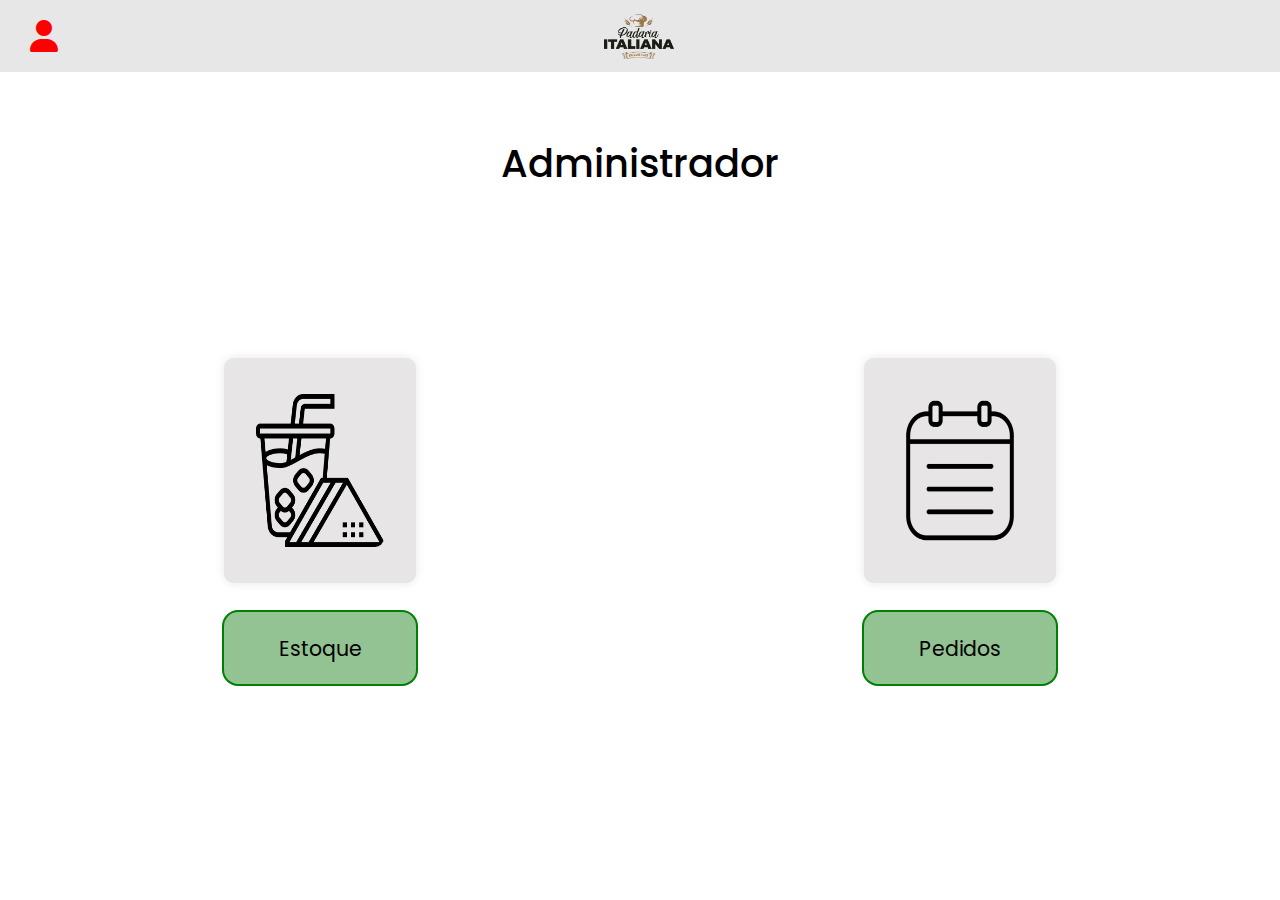
<file: Cantina/subpages/admin.html>
<!DOCTYPE html>
<html lang="pt-br">
<head>
    <meta charset="UTF-8">
    <meta name="viewport" content="width=device-width, initial-scale=1.0">
    <link rel="stylesheet" href="https://cdnjs.cloudflare.com/ajax/libs/font-awesome/6.7.2/css/all.min.css"
    integrity="sha512-Evv84Mr4kqVGRNSgIGL/F/aIDqQb7xQ2vcrdIwxfjThSH8CSR7PBEakCr51Ck+w+/U6swU2Im1vVX0SVk9ABhg=="
    crossorigin="anonymous" referrerpolicy="no-referrer" />
    <link rel="stylesheet" type="text/css" href="./assets/css/admin.css">
    <title>Cantina PJ - Admin</title>
</head>
<body>
    <header>
        <nav class="navbar">
            <div class="nav-account">
                <button class="btn-nav-account" id="btn-nav-account" aria-label="Minha conta">
                    <i class="fa-solid fa-user"></i>
                </button>
            </div>
            <!--Mini janela-->

            <div class="popup" id="popup">
                <ul> 
                    <li>
                        <img src="./assets/img/usuario-login.png" alt="" height="50vh" width="50vw" style="border: 1px solid black;">
                    </li>
                    <li>
                        <a href="#">Nome: Admin</a>
                    </li>
                    <li>
                        <button class="btn-popup-logout" id="btn-popup-logout">
                            <i class="fa-solid fa-right-from-bracket"></i>
                            Sair
                        </button>
                    </li>
                </ul>
            </div>

            <div class="nav-logo">
                <img src="./assets/img/logo3.png" alt="" height="45vh" width="70vh">
            </div>
        </nav>
        
    </header>

    <main>
        <div class="pedido-titulo">
            <h1>Administrador</h1>
        </div>

        <div class="pedido-body">
            <div class="pedido-body-left">
                <div class="pedido-img-left">
                    <img src="./assets/img/img-Fpedidos.png" alt="">
                </div>
                <div class="pedido-btn-left">
                    <a href="">
                        Estoque
                    </a>
                </div>
            </div>

            <div class="pedido-body-right">
                <div class="pedido-img-right">
                    <img src="./assets/img/img-Mpedidos.png" alt="">
                </div>
                <div class="pedido-btn-right">
                    <a href="">
                        Pedidos
                    </a>
                </div>
            </div>
        </div>



    </main>

<script type="module" src="./assets/js/admin.js"></script>



    
</body>
</html>
</file>
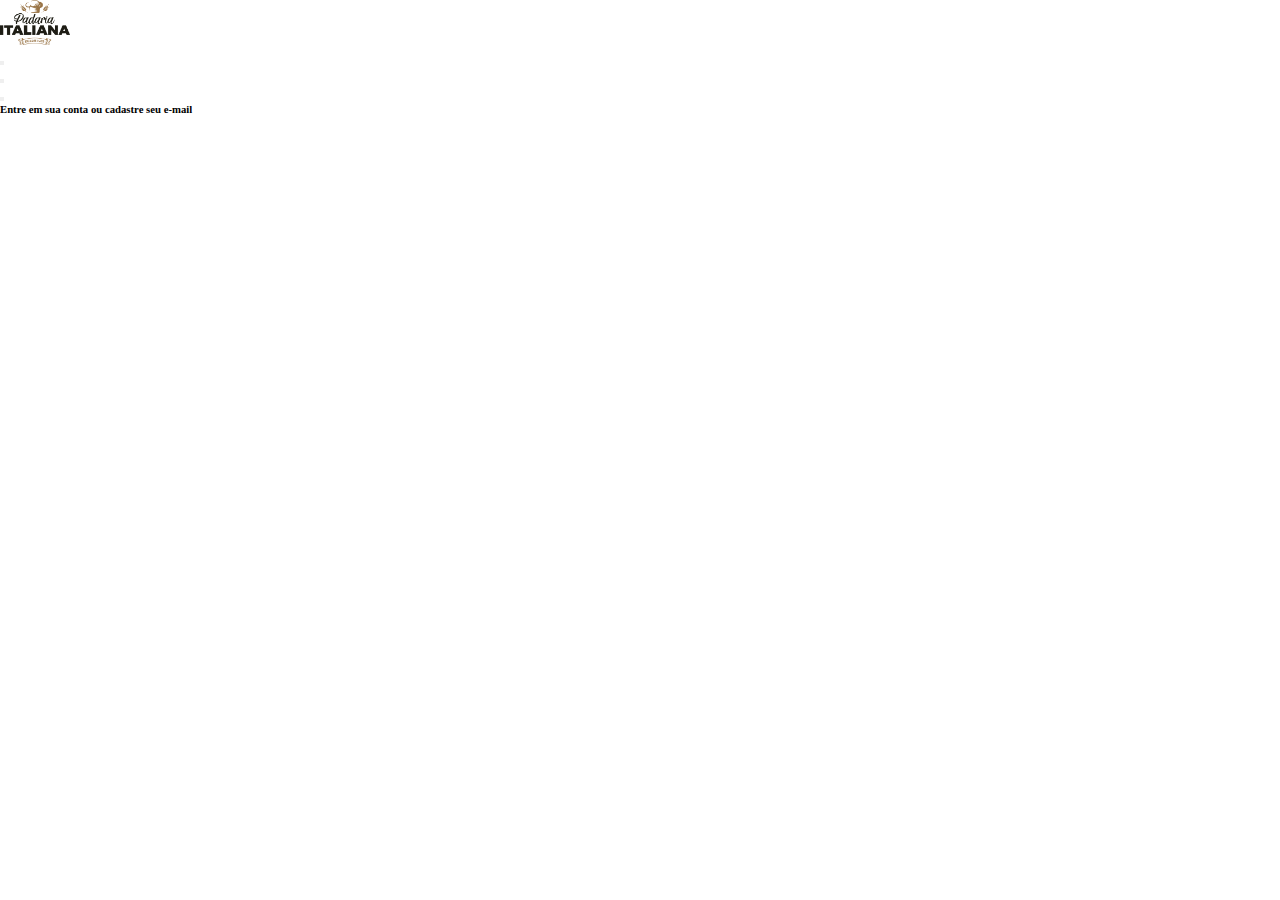
<file: Cantina/subpages/login.html>
<!DOCTYPE html>
<html lang="pt-br">
<head>
    <meta charset="UTF-8">
    <meta name="viewport" content="width=device-width, initial-scale=1.0">
    <link rel="stylesheet" type="text/css" href="./assets/css/login.css">
    <title>Login</title>
</head>
<body>
    <header>
        <nav class="navbar">
            <div class="nav-logo">
                <img src="./assets/img/logo3.png" alt="" height="45vh" width="70vh">
            </div>
            <ul class="nav-links">
                <li>
                    <button class="btn-nav-1" id="">

                    </button>
                </li>
                <li>
                    <button class="btn-nav-2">

                    </button>
                </li>
                <li>
                    <button class="btn-nav-3">

                    </button>
                </li>
            </ul>

        </nav>
    </header>

    <main>
        <div class="login-titulo">
            <h6>Entre em sua conta ou cadastre seu e-mail</h6>
        </div>



    </main>

    
</body>
</html>
</file>
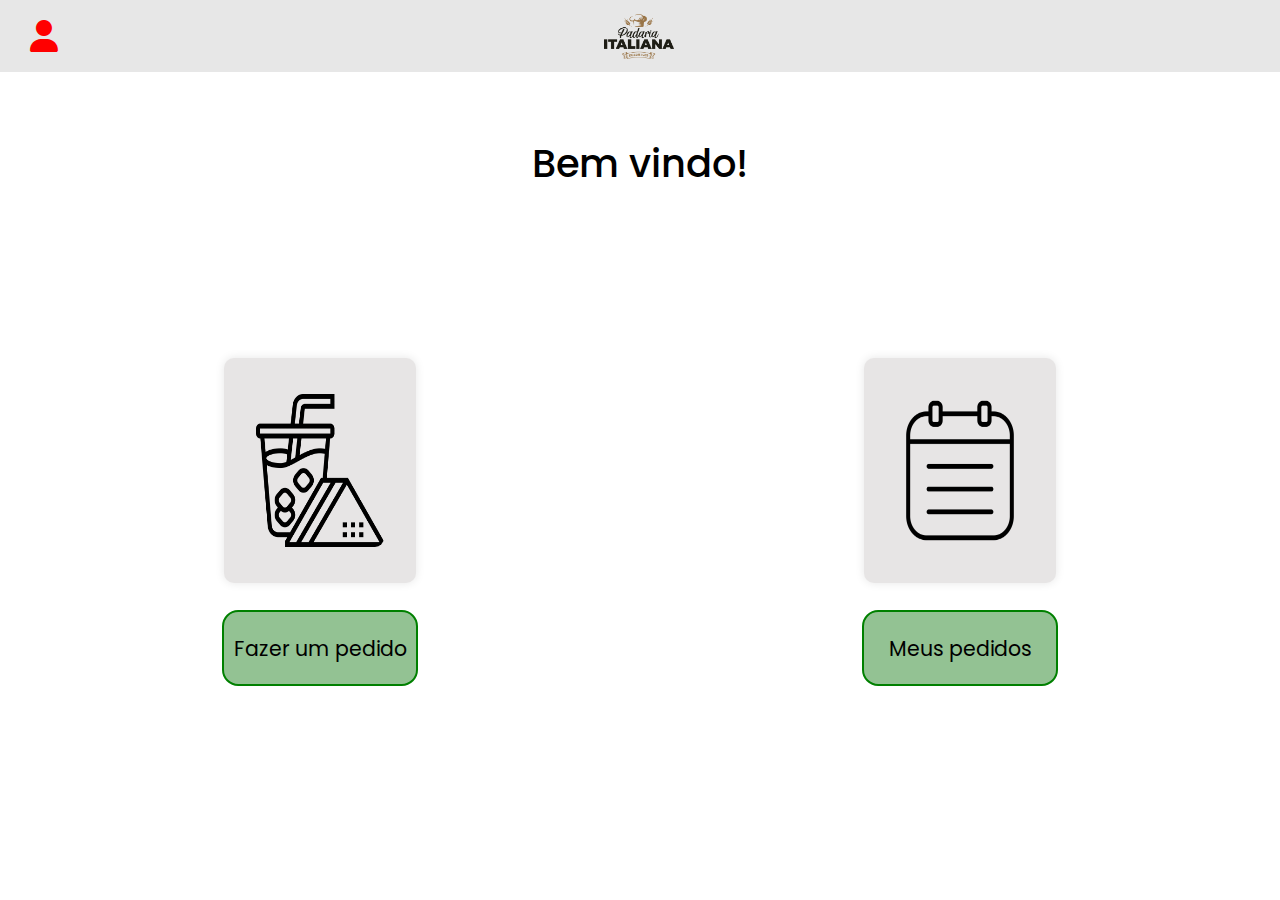
<file: Cantina/subpages/pedido.html>
<!DOCTYPE html>
<html lang="pt-br">
<head>
    <meta charset="UTF-8">
    <meta name="viewport" content="width=device-width, initial-scale=1.0">
    <link rel="stylesheet" href="https://cdnjs.cloudflare.com/ajax/libs/font-awesome/6.7.2/css/all.min.css"
    integrity="sha512-Evv84Mr4kqVGRNSgIGL/F/aIDqQb7xQ2vcrdIwxfjThSH8CSR7PBEakCr51Ck+w+/U6swU2Im1vVX0SVk9ABhg=="
    crossorigin="anonymous" referrerpolicy="no-referrer" />
    <link rel="stylesheet" type="text/css" href="./assets/css/pedido.css">
    <title>Cantina PJ - Pedido</title>
</head>
<body>
    <header>
        <nav class="navbar">
            <div class="nav-account">
                <button class="btn-nav-account" id="btn-nav-account" aria-label="Minha conta">
                    <i class="fa-solid fa-user"></i>
                </button>
            </div>
            <!--Mini janela-->

            <div class="popup" id="popup">
                <ul> 
                    <li>
                        <img src="./assets/img/usuario-login.png" alt="" height="50vh" width="50vw" style="border: 1px solid black;">
                    </li>
                    <li>
                        <a href="#">Nome: Miguel Altoe</a>
                    </li>
                    <li>
                        <a href="#">Turno: 3 Ds</a>
                    </li>
                    <li>
                        <button class="btn-popup-logout" id="btn-popup-logout">
                            <i class="fa-solid fa-right-from-bracket"></i>
                            Sair
                        </button>
                    </li>
                </ul>
            </div>

            <div class="nav-logo">
                <img src="./assets/img/logo3.png" alt="" height="45vh" width="70vh">
            </div>
        </nav>
        
    </header>

    <main>
        <div class="pedido-titulo">
            <h1>Bem vindo!</h1>
        </div>

        <div class="pedido-body">
            <div class="pedido-body-left">
                <div class="pedido-img-left">
                    <img src="./assets/img/img-Fpedidos.png" alt="">
                </div>
                <div class="pedido-btn-left">
                    <a href="./cardapio.html">
                        Fazer um pedido
                    </a>
                </div>
            </div>

            <div class="pedido-body-right">
                <div class="pedido-img-right">
                    <img src="./assets/img/img-Mpedidos.png" alt="">
                </div>
                <div class="pedido-btn-right">
                    <a href="">
                        Meus pedidos
                    </a>
                </div>
            </div>
        </div>



    </main>

<script type="module" src="./assets/js/cardapio.js"></script>



    
</body>
</html>
</file>
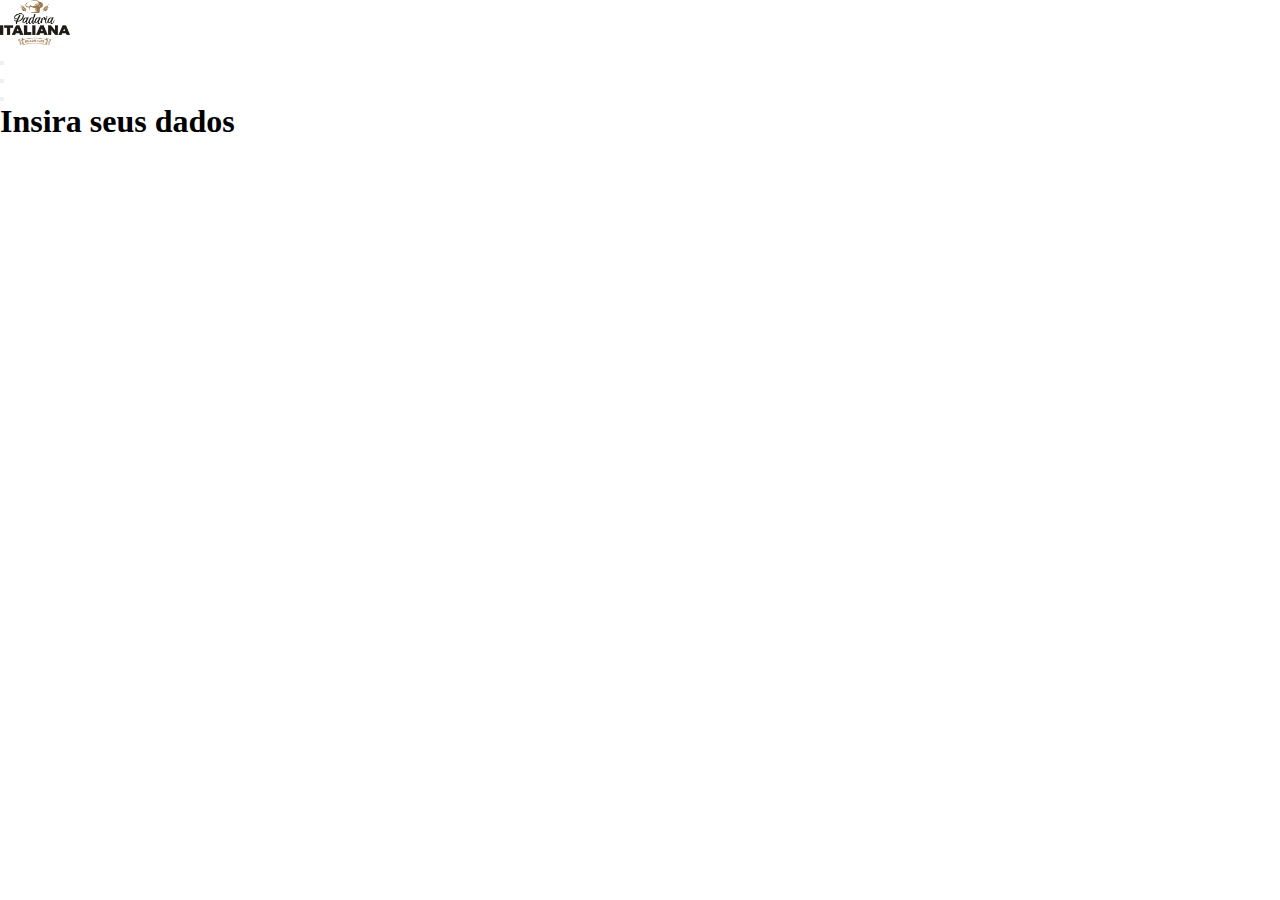
<file: Cantina/subpages/register.html>
<!DOCTYPE html>
<html lang="pt-br">
<head>
    <meta charset="UTF-8">
    <meta name="viewport" content="width=device-width, initial-scale=1.0">
    <link rel="stylesheet" type="text/css" href="./assets/css/register.css">
    <title>Registrar-se</title>
</head>
<body>
    <header>
        <nav class="navbar">
            <div class="nav-logo">
                <img src="./assets/img/logo3.png" alt="" height="45vh" width="70vh">
            </div>
            <ul class="nav-links">
                <li>
                    <button class="btn-nav-1" id="">

                    </button>
                </li>
                <li>
                    <button class="btn-nav-2">

                    </button>
                </li>
                <li>
                    <button class="btn-nav-3">

                    </button>
                </li>
            </ul>

        </nav>
    </header>

    <main>
        <div class="register-titulo">
            <h1>Insira seus dados</h1>
        </div>
    
    </main>

    
</body>
</html>
</file>
<file: Cantina/subpages/assets/css/admin.css>
/* Arquivo: pedido.css */

/* Sets padrões */

@import url('https://fonts.googleapis.com/css2?family=Poppins:ital,wght@0,100;0,200;0,300;0,400;0,500;0,600;0,700;0,800;0,900;1,100;1,200;1,300;1,400;1,500;1,600;1,700;1,800;1,900&display=swap');

:root {
    --cor-primaria: rgb(231, 231, 231);
    --cor-secundaria: #ff4d69;
    --cor-titulo-principal: #000000;
    --cor-titulo-secundaria: #ffa100;
    --cor--botao-accept: #93c293;
    --cor--botao-reject: #dd3e56;
    --cor-elementos-navbar: red;
    --font-titulo: 'Poppins', sans-serif;
}

*{
    margin: 0;
    padding: 0;
}

/*Header - Navbar*/

.navbar{
    display: flex;
    align-items: center;
    justify-content: space-between;
    width: 100%;
    height: 8vh;
    background-color: var(--cor-primaria);
}

/*Btn "minha conta" */

.nav-account {
    position: relative;
    display: flex;
    align-items: center;
    justify-content: center;
    height: 100%;
    width: 8%;
}

.btn-nav-account {
    height: 100%;
    width: 100%;
    background-color: transparent;
    border: none;
    display: flex;
    align-items: center;
    justify-content: center;
    cursor: pointer;
    transition: background-color 0.3s ease;
}

.btn-nav-account i {
    font-size: 2rem;
    color: var(--cor-elementos-navbar);
}

.nav-logo{
    display: flex;
    width: 100%;
    justify-content: center;
    padding-right: 7%;
}

/*pop up*/

.popup { 
  position: absolute;
  top: 7vh;
  left: 2vh;
  height: 20vh;
  width: 14vw;
  background-color: white;
  color: black;
  border: 1px solid #ccc;
  padding: 0.5rem 1rem;
  border-radius: 4px;
  box-shadow: 0 2px 6px rgba(0,0,0,0.2);
  display: none;
  z-index: 100000;
}

.popup ul {
  list-style: none;
  padding: 0;
  margin: 0;
}

.popup ul li {
  margin: 0.5rem 0;
}

.popup ul li a {
  text-decoration: none;
  color: black;
  font-family: var(--font-titulo);
}

.btn-popup-logout{
    display: flex;
    align-items: center;
    justify-content: center;
    height: 4vh;
    width: 7vw;
    background-color: var(--cor--botao-reject);
    border-radius: 1.8vh;
    color: black;
    text-decoration: none;
    font-family: var(--font-titulo);
    font-size: 1.2vw;
    border: 1px solid black;
    gap: 1vh;
    cursor: pointer;
}

/*Main*/

.pedido-titulo{
    display: flex;
    align-items: center;
    justify-content: center;
    flex-direction: column;
    height: 20vh;
    width: 100%;
}

.pedido-titulo h1{
    font-family: var(--font-titulo);
    font-size: 3vw;
    color: black;
    height: 6vh;
    font-weight: 500;
}

.pedido-body{
    display: flex;
    align-items: center;
    justify-content: center;
    height: 60vh;
    width: 100%;
}

.pedido-body-left, .pedido-body-right{
    display: flex;
    align-items: center;
    justify-content: center;
    flex-direction: column;
    width: 50%;
    height: 40vh;
    gap: 3vh;
}

.pedido-img-left{
    display: flex;
    align-items: center;
    justify-content: center;
    width: 15vw;
    height: 25vh;
    border: 0px solid black;
    box-shadow: 0 0 10px rgba(0, 0, 0, 0.1);
    background-color: rgb(231, 229, 229);
    border-radius: 10px;
}

.pedido-img-right{
    display: flex;
    align-items: center;
    justify-content: center;
    width: 15vw;
    height: 25vh;
    border: 0px solid black;
    box-shadow: 0 0 10px rgba(0, 0, 0, 0.1);
    background-color: rgb(231, 229, 229);
    border-radius: 10px;
}

.pedido-img-left img, .pedido-img-right img{
    width: 10vw;
    height: 17vh;
    border-radius: 1vh;
}


.pedido-btn-left, .pedido-btn-right{
    border: 2px solid;
    border-color: green;
    height: 8vh;
    width: 15vw;
    border-radius: 1.8vh;
    font-family: var(--font-titulo);
    font-size: 1.6vw;
    background-color: var(--cor--botao-accept);
}

.pedido-btn-left a, .pedido-btn-right a{
    display: flex;
    align-items: center;
    justify-content: center;
    height: 100%;
    width: 100%;
    text-decoration: none;
    color: black;
    max-width: 100%;
}
</file>
<file: Cantina/subpages/assets/css/login.css>
/* Arquivo: login.css */
/* Sets padrões */

@import url('https://fonts.googleapis.com/css2?family=Poppins:ital,wght@0,100;0,200;0,300;0,400;0,500;0,600;0,700;0,800;0,900;1,100;1,200;1,300;1,400;1,500;1,600;1,700;1,800;1,900&display=swap');

:root {
    --cor-primaria: rgb(231, 231, 231);
    --cor-secundaria: #ff4d69;
    --cor-titulo-principal: #000000;
    --cor-titulo-secundaria: #ffa100;
    --cor--botao-accept: #93c293;
    --cor--botao-reject: #dd3e56;
    --cor-elementos-navbar: red;
    --font-titulo: 'Poppins', sans-serif;
}

*{
    margin: 0;
    padding: 0;
}
</file>
<file: Cantina/subpages/assets/css/pedido.css>
/* Arquivo: pedido.css */

/* Sets padrões */

@import url('https://fonts.googleapis.com/css2?family=Poppins:ital,wght@0,100;0,200;0,300;0,400;0,500;0,600;0,700;0,800;0,900;1,100;1,200;1,300;1,400;1,500;1,600;1,700;1,800;1,900&display=swap');

:root {
    --cor-primaria: rgb(231, 231, 231);
    --cor-secundaria: #ff4d69;
    --cor-titulo-principal: #000000;
    --cor-titulo-secundaria: #ffa100;
    --cor--botao-accept: #93c293;
    --cor--botao-reject: #dd3e56;
    --cor-elementos-navbar: red;
    --font-titulo: 'Poppins', sans-serif;
}

*{
    margin: 0;
    padding: 0;
}

/*Header - Navbar*/

.navbar{
    display: flex;
    align-items: center;
    justify-content: space-between;
    width: 100%;
    height: 8vh;
    background-color: var(--cor-primaria);
}

/*Btn "minha conta" */

.nav-account {
    position: relative;
    display: flex;
    align-items: center;
    justify-content: center;
    height: 100%;
    width: 8%;
}

.btn-nav-account {
    height: 100%;
    width: 100%;
    background-color: transparent;
    border: none;
    display: flex;
    align-items: center;
    justify-content: center;
    cursor: pointer;
    transition: background-color 0.3s ease;
}

.btn-nav-account i {
    font-size: 2rem;
    color: var(--cor-elementos-navbar);
}

.nav-logo{
    display: flex;
    width: 100%;
    justify-content: center;
    padding-right: 7%;
}

/*pop up*/

.popup { 
  position: absolute;
  top: 7vh;
  left: 2vh;
  height: 23vh;
  width: 15vw;
  background-color: white;
  color: black;
  border: 1px solid #ccc;
  padding: 0.5rem 1rem;
  border-radius: 4px;
  box-shadow: 0 2px 6px rgba(0,0,0,0.2);
  display: none;
  z-index: 100000;
}

.popup ul {
  list-style: none;
  padding: 0;
  margin: 0;
}

.popup ul li {
  margin: 0.5rem 0;
}

.popup ul li a {
  text-decoration: none;
  color: black;
  font-family: var(--font-titulo);
}

.btn-popup-logout{
    display: flex;
    align-items: center;
    justify-content: center;
    height: 4vh;
    width: 7vw;
    background-color: var(--cor--botao-reject);
    border-radius: 1.8vh;
    color: black;
    text-decoration: none;
    font-family: var(--font-titulo);
    font-size: 1.2vw;
    border: 1px solid black;
    gap: 1vh;
    cursor: pointer;
}

/*Main*/

.pedido-titulo{
    display: flex;
    align-items: center;
    justify-content: center;
    flex-direction: column;
    height: 20vh;
    width: 100%;
}

.pedido-titulo h1{
    font-family: var(--font-titulo);
    font-size: 3vw;
    color: black;
    height: 6vh;
    font-weight: 500;
}

.pedido-body{
    display: flex;
    align-items: center;
    justify-content: center;
    height: 60vh;
    width: 100%;
}

.pedido-body-left, .pedido-body-right{
    display: flex;
    align-items: center;
    justify-content: center;
    flex-direction: column;
    width: 50%;
    height: 40vh;
    gap: 3vh;
}

.pedido-img-left{
    display: flex;
    align-items: center;
    justify-content: center;
    width: 15vw;
    height: 25vh;
    border: 0px solid black;
    box-shadow: 0 0 10px rgba(0, 0, 0, 0.1);
    background-color: rgb(231, 229, 229);
    border-radius: 10px;
}

.pedido-img-right{
    display: flex;
    align-items: center;
    justify-content: center;
    width: 15vw;
    height: 25vh;
    border: 0px solid black;
    box-shadow: 0 0 10px rgba(0, 0, 0, 0.1);
    background-color: rgb(231, 229, 229);
    border-radius: 10px;
}

.pedido-img-left img, .pedido-img-right img{
    width: 10vw;
    height: 17vh;
    border-radius: 1vh;
}


.pedido-btn-left, .pedido-btn-right{
    border: 2px solid;
    border-color: green;
    height: 8vh;
    width: 15vw;
    border-radius: 1.8vh;
    font-family: var(--font-titulo);
    font-size: 1.6vw;
    background-color: var(--cor--botao-accept);
}

.pedido-btn-left a, .pedido-btn-right a{
    display: flex;
    align-items: center;
    justify-content: center;
    height: 100%;
    width: 100%;
    text-decoration: none;
    color: black;
    max-width: 100%;
}
</file>
<file: Cantina/subpages/assets/css/register.css>
/* Arquivo: register.css*/
/* Sets padrões */

@import url('https://fonts.googleapis.com/css2?family=Poppins:ital,wght@0,100;0,200;0,300;0,400;0,500;0,600;0,700;0,800;0,900;1,100;1,200;1,300;1,400;1,500;1,600;1,700;1,800;1,900&display=swap');

:root {
    --cor-primaria: rgb(231, 231, 231);
    --cor-secundaria: #ff4d69;
    --cor-titulo-principal: #000000;
    --cor-titulo-secundaria: #ffa100;
    --cor--botao-accept: #93c293;
    --cor--botao-reject: #dd3e56;
    --cor-elementos-navbar: red;
    --font-titulo: 'Poppins', sans-serif;
}

*{
    margin: 0;
    padding: 0;
}
</file>
